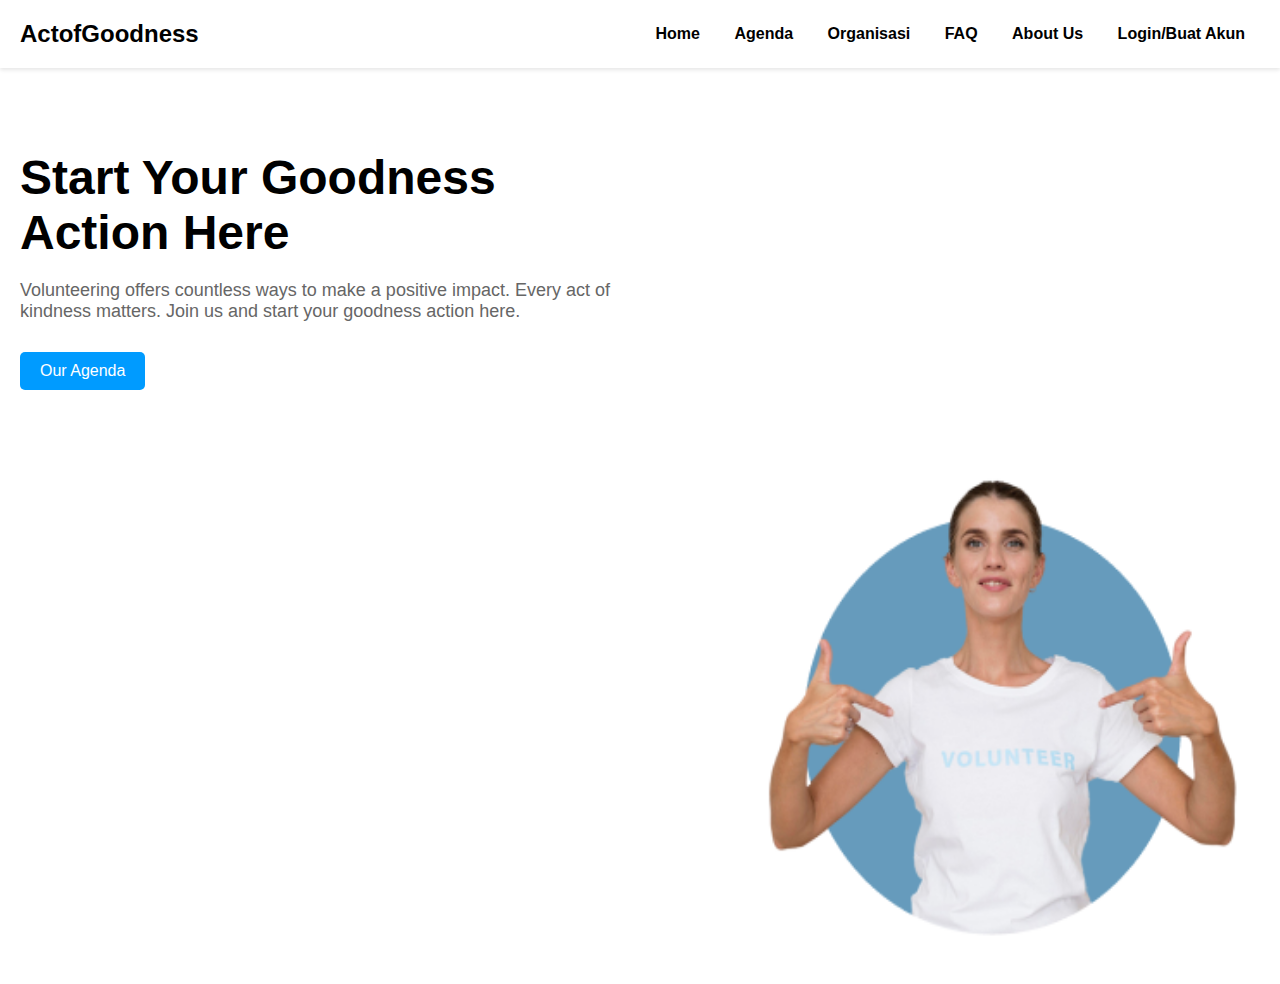
<file: index.html>
<!DOCTYPE html>
<html lang="en">
<head>
    <meta charset="UTF-8">
    <meta name="viewport" content="width=device-width, initial-scale=1.0">
    <link rel="stylesheet" href="style.css">
    <title>ActofGoodness</title>
</head>
<body>
    <header>
        <div class="logo">ActofGoodness</div>
        <nav>
            <a href="#">Home</a>
            <a href="#">Agenda</a>
            <a href="#">Organisasi</a>
            <a href="#">FAQ</a>
            <a href="#">About Us</a>
            <a href="#">Login/Buat Akun</a>
        </nav>
    </header>
    <div class="hero">
        <h1>Start Your Goodness <br>Action Here</h1>
        <p>Volunteering offers countless ways to make a positive impact. Every act of <br>kindness matters. Join us and start your goodness action here.</p>
        <a href="#" class="cta">Our Agenda</a>
    </div>
    <div class="stats">
        <div>
            <img src="assets/images/Gambar1.png" alt="Volunteers">
        </div>
    </div>
</body>
</html>
</file>
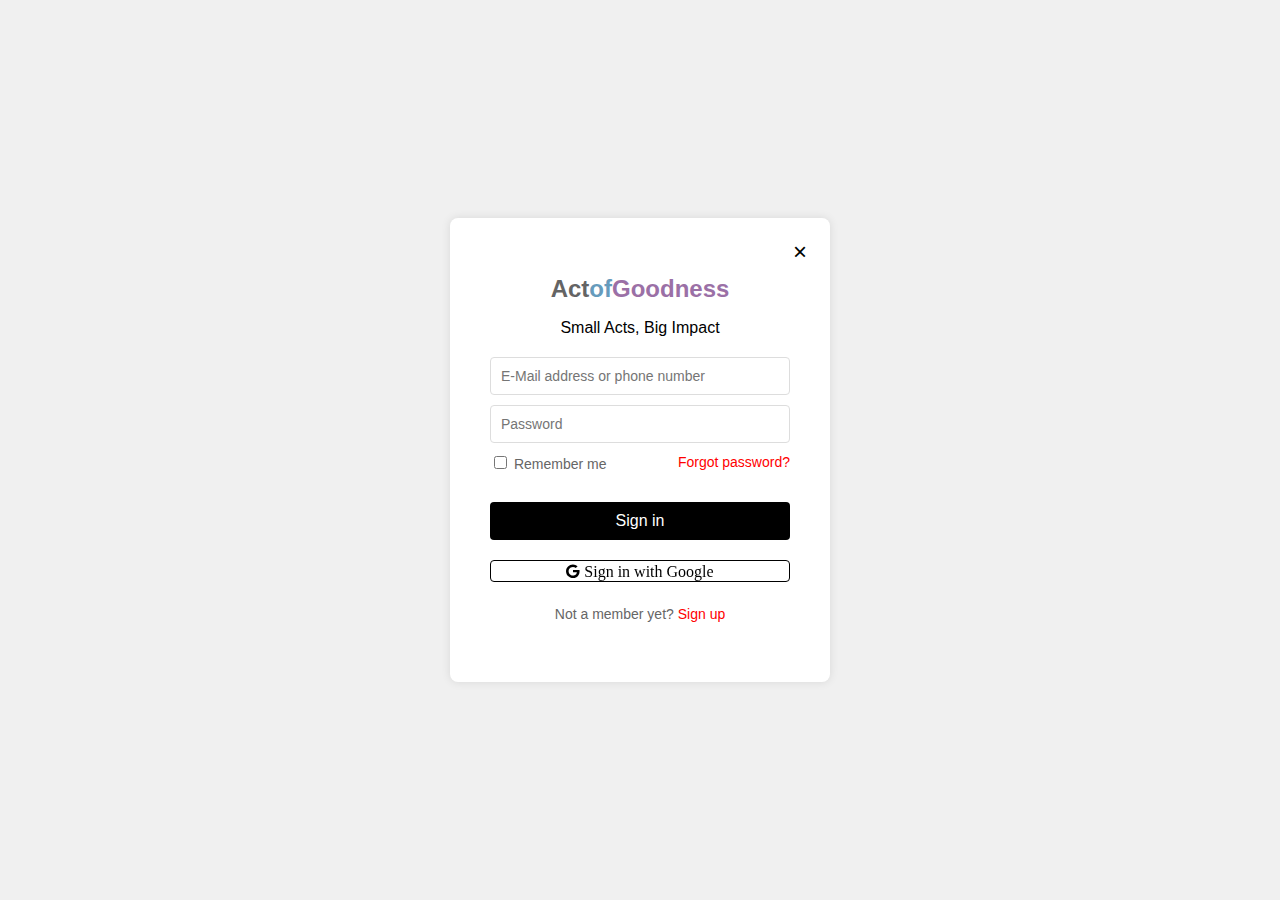
<file: html/sigin.html>
<!DOCTYPE html>
<html lang="en">
<head>
    <meta charset="UTF-8">
    <meta name="viewport" content="width=device-width, initial-scale=1.0">
    <title>Act of Goodness - Login</title>
    <link rel="stylesheet" href="..\css\sigin.css">

    <link rel="stylesheet" href="https://maxcdn.bootstrapcdn.com/font-awesome/4.5.0/css/font-awesome.min.css" />

</head>
<body>
    <div class="login-container">
        <div class="login-box">
            <button class="close-btn">&times;</button>
            <h1><span style="color: rgba(100,100,100,255)">Act</span><span style="color: rgba(102,155,188,255)">of</span><span style="color: rgba(155,112,166,255)">Goodness</span></h1>
            <p style="color: black;">Small Acts, Big Impact</p>
            <form>
                <input type="text" placeholder="E-Mail address or phone number" required>
                <input type="password" placeholder="Password" required>
                <div class="options">
                    <label>
                        <input type="checkbox"> Remember me
                    </label>
                    <a href="#" class="forgot-password">Forgot password?</a>
                </div>
                <button type="submit" class="sign-in-btn">Sign in</button>
                <button type="button" class="google-sign-in-btn">
                    <i class="fa fa-google" style="position: fixed;">  Sign in with Google</i> 
                </button>
            </form>
            <p class="sign-up-text">Not a member yet? <a href="#">Sign up</a></p>
        </div>
    </div>
</body>
</html>
</file>
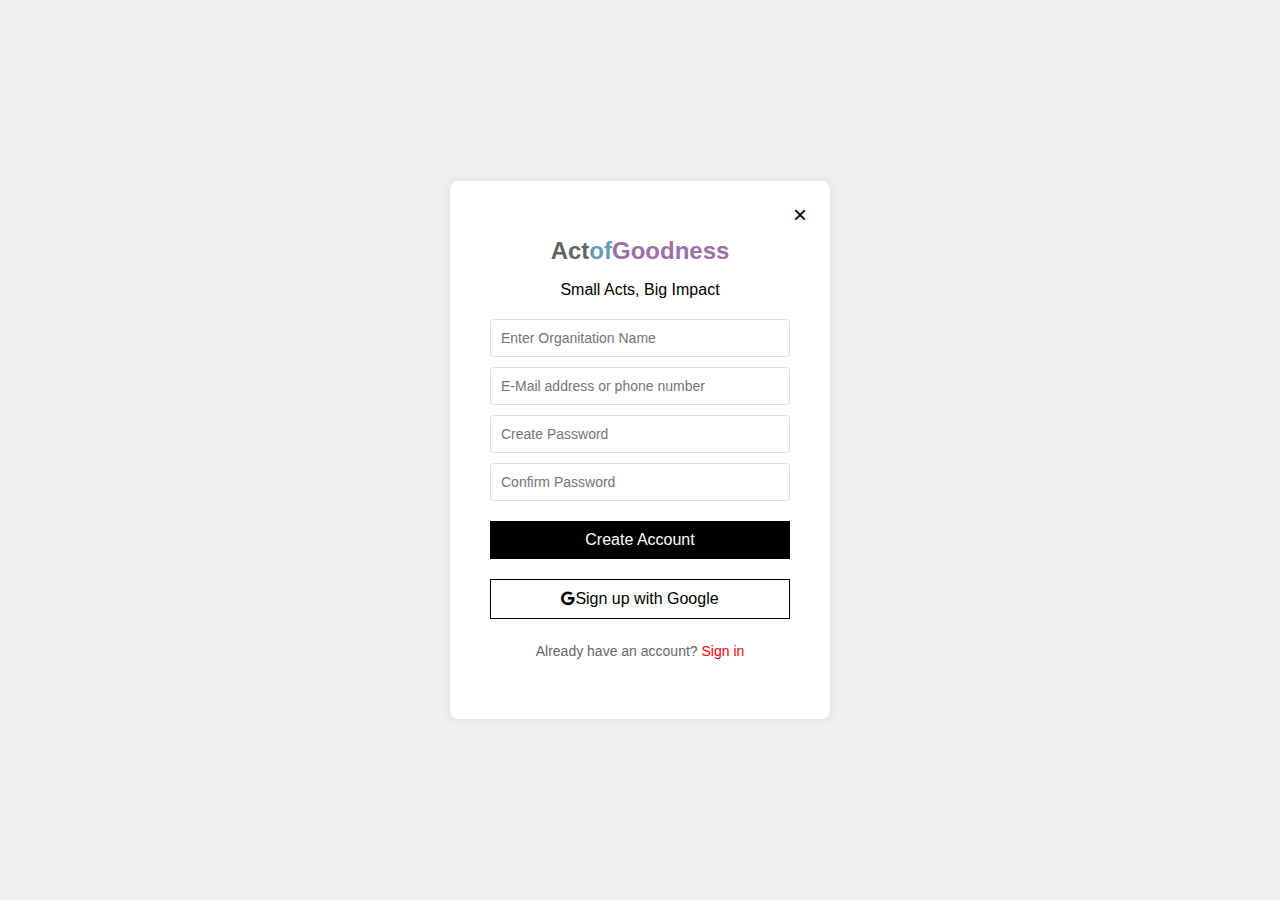
<file: html/signupOrganitation.html>
<!DOCTYPE html>
<html lang="en">
<head>
    <meta charset="UTF-8">
    <meta name="viewport" content="width=device-width, initial-scale=1.0">
    <title>Act of Goodness - sign up Organitation</title>
    <link rel="stylesheet" href="..\css\sigin.css">

    <link rel="stylesheet" href="https://maxcdn.bootstrapcdn.com/font-awesome/4.5.0/css/font-awesome.min.css" />

</head>
<body>
    <div class="login-container">
        <div class="login-box">
            <button class="close-btn">&times;</button>
            <h1><span style="color: rgba(100,100,100,255)">Act</span><span style="color: rgba(102,155,188,255)">of</span><span style="color: rgba(155,112,166,255)">Goodness</span></h1>
            <p style="color: black;">Small Acts, Big Impact</p>
            <form>
                <input type="text" placeholder="Enter Organitation Name" required>
                <input type="text" placeholder="E-Mail address or phone number" required>
                <input type="password" placeholder="Create Password" required>
                <input type="password" placeholder="Confirm Password" required>
                
                <button type="submit" class="create-account">Create Account</button>
                <button type="button" class="google-signup"><i class="fa fa-google">  </i>Sign up with Google</button>
                    
            </form>
            <p class="sign-up-text">Already have an account? <a href="#">Sign in</a></p>
        </div>
    </div>
</body>
</html>
</file>
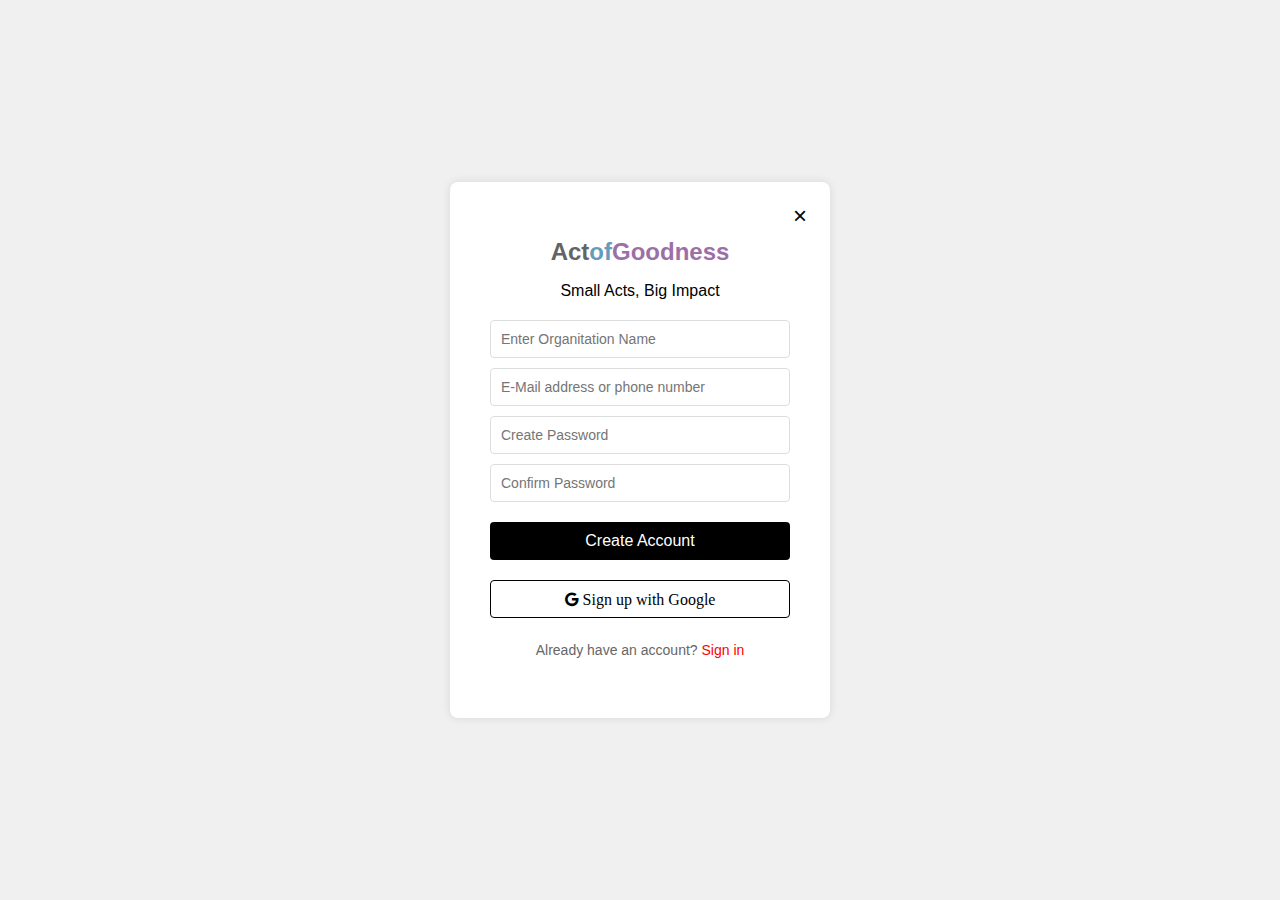
<file: html/signupVolunteer.html>
<!DOCTYPE html>
<html lang="en">
<head>
    <meta charset="UTF-8">
    <meta name="viewport" content="width=device-width, initial-scale=1.0">
    <title>Act of Goodness - sign up</title>
    <link rel="stylesheet" href="..\css\sigin.css">

    <link rel="stylesheet" href="https://maxcdn.bootstrapcdn.com/font-awesome/4.5.0/css/font-awesome.min.css" />

</head>
<body>
    <div class="login-container">
        <div class="login-box">
            <button class="close-btn">&times;</button>
            <h1><span style="color: rgba(100,100,100,255)">Act</span><span style="color: rgba(102,155,188,255)">of</span><span style="color: rgba(155,112,166,255)">Goodness</span></h1>
            <p style="color: black;">Small Acts, Big Impact</p>
            <form>
                <input type="text" placeholder="Enter Organitation Name" required>
                <input type="text" placeholder="E-Mail address or phone number" required>
                <input type="password" placeholder="Create Password" required>
                <input type="password" placeholder="Confirm Password" required>
                
                <button type="submit" class="sign-in-btn">Create Account</button>
                <button type="button" class="google-sign-in-btn">
                    <i class="fa fa-google">  Sign up with Google</i> 
                </button>
            </form>
            <p class="sign-up-text">Already have an account? <a href="#">Sign in</a></p>
        </div>
    </div>
</body>
</html>
</file>
<file: style.css>
body {
    font-family: Arial, sans-serif;
    margin: 0;
    padding: 0;
}
header {
    display: flex;
    justify-content: space-between;
    align-items: center;
    padding: 20px;
    background-color: #fff;
    box-shadow: 0 2px 4px rgba(0, 0, 0, 0.1);
}
header .logo {
    font-size: 24px;
    font-weight: bold;
    
}
header nav a {
    margin: 0 15px;
    text-decoration: none;
    color: #000;
    font-weight: bold;
    
}
.hero {
    text-align: left;
    padding: 50px 20px;
    animation-direction: normal;
}
.hero h1 {
    font-size: 48px;
    margin-bottom: 20px;
}
.hero p {
    font-size: 18px;
    color: #666;
    margin-bottom: 30px;
}
.hero .cta {
    display: inline-block;
    padding: 10px 20px;
    background-color: #009bff;
    color: #fff;
    text-decoration: none;
    border-radius: 5px;
}
.stats {
    display: flex;
    justify-content: right;
    padding: 20px;
}
.stats div {
    margin: 0 15px;
    text-align: center;

}
.stats div img {
    width: 500px;
    height: 500px;
    
}
</file>
